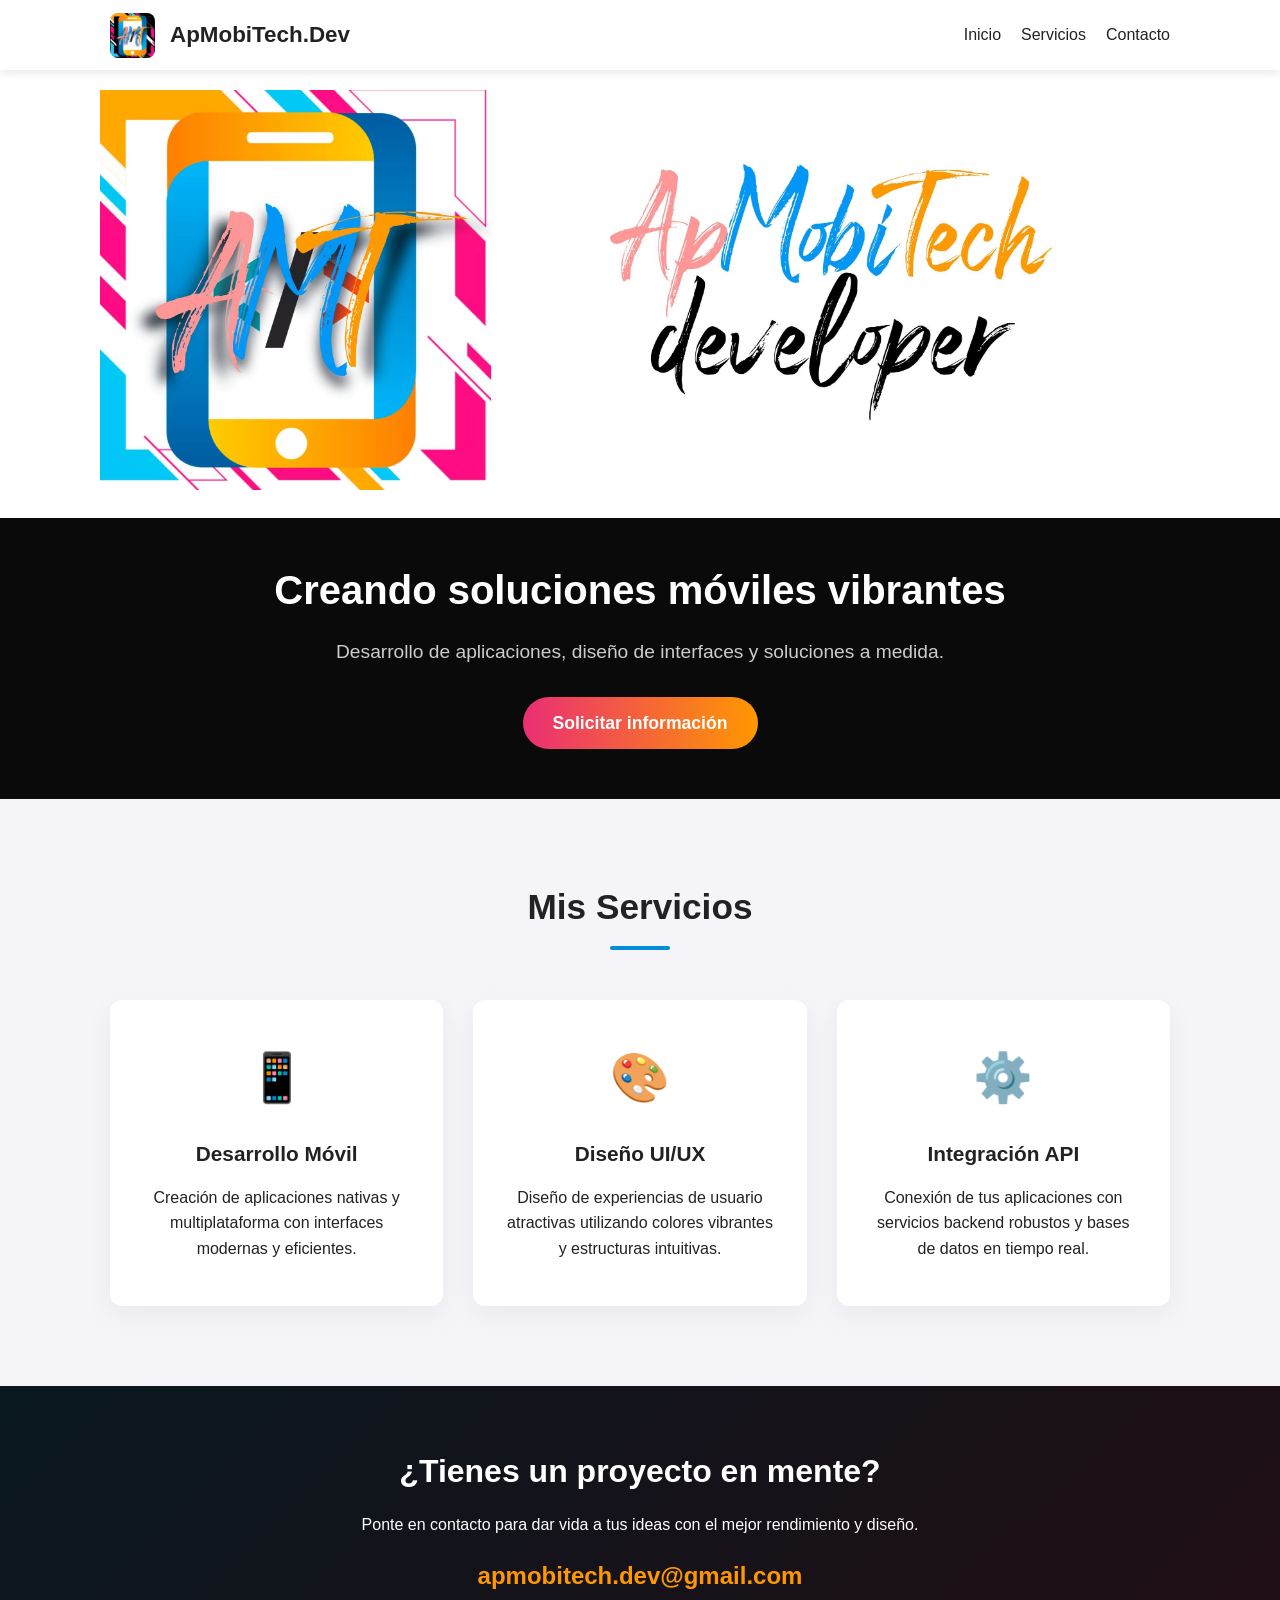
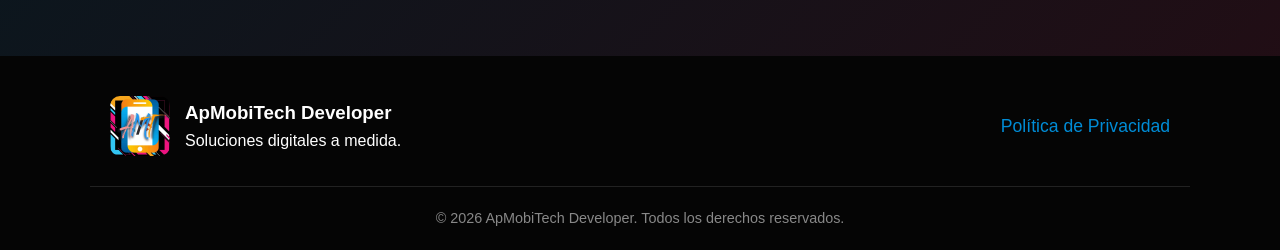
<file: index.html>
<!DOCTYPE html>
<html lang="es">
<head>
    <meta charset="UTF-8">
    <meta name="viewport" content="width=device-width, initial-scale=1.0">
    <title>ApMobiTech Developer | Inicio</title>
    <!-- Usamos tu logo como el icono de la pestaña del navegador -->
    <link rel="icon" href="logo.jpg" type="image/jpeg">
    <link rel="stylesheet" href="styles.css">
</head>
<body>
<header class="navbar">
    <div class="container nav-content">
        <div class="brand">
            <img src="logo.jpg" alt="ApMobiTech Logo" class="nav-logo">
            <span class="brand-name">ApMobiTech.Dev</span>
        </div>
        <nav>
            <ul class="nav-links">
                <li><a href="#inicio">Inicio</a></li>
                <li><a href="#servicios">Servicios</a></li>
                <li><a href="#contacto">Contacto</a></li>
            </ul>
        </nav>
    </div>
</header>

<main>
    <!-- Sección Hero con el Banner -->
    <section id="inicio" class="hero">
        <div class="hero-image-container">
            <img src="banner.jpg" alt="ApMobiTech Developer Banner" class="hero-banner">
        </div>
        <div class="hero-text">
            <h1>Creando soluciones móviles vibrantes</h1>
            <p>Desarrollo de aplicaciones, diseño de interfaces y soluciones a medida.</p>
            <a href="#contacto" class="btn-primary">Solicitar información</a>
        </div>
    </section>

    <!-- Sección de Servicios/Proyectos -->
    <section id="servicios" class="services container">
        <div class="section-title">
            <h2>Mis Servicios</h2>
            <div class="underline"></div>
        </div>
        <div class="services-grid">
            <div class="service-card">
                <div class="card-icon blue-icon">📱</div>
                <h3>Desarrollo Móvil</h3>
                <p>Creación de aplicaciones nativas y multiplataforma con interfaces modernas y eficientes.</p>
            </div>
            <div class="service-card">
                <div class="card-icon pink-icon">🎨</div>
                <h3>Diseño UI/UX</h3>
                <p>Diseño de experiencias de usuario atractivas utilizando colores vibrantes y estructuras intuitivas.</p>
            </div>
            <div class="service-card">
                <div class="card-icon orange-icon">⚙️</div>
                <h3>Integración API</h3>
                <p>Conexión de tus aplicaciones con servicios backend robustos y bases de datos en tiempo real.</p>
            </div>
        </div>
    </section>

    <!-- Sección de Contacto -->
    <section id="contacto" class="contact">
        <div class="container contact-content">
            <h2>¿Tienes un proyecto en mente?</h2>
            <p>Ponte en contacto para dar vida a tus ideas con el mejor rendimiento y diseño.</p>
            <p class="email-text">apmobitech.dev@gmail.com</p> <!-- Sustituye por tu correo real -->
        </div>
    </section>
</main>

<footer>
    <div class="container footer-layout">
        <div class="footer-brand">
            <img src="logo.jpg" alt="ApMobiTech Logo Footer" class="footer-logo">
            <div>
                <h3>ApMobiTech Developer</h3>
                <p>Soluciones digitales a medida.</p>
            </div>
        </div>
        <div class="footer-links">
            <a href="privacy.html" class="privacy-link">Política de Privacidad</a>
        </div>
    </div>
    <div class="footer-bottom">
        <p>&copy; 2026 ApMobiTech Developer. Todos los derechos reservados.</p>
    </div>
</footer>
</body>
</html>
</file>
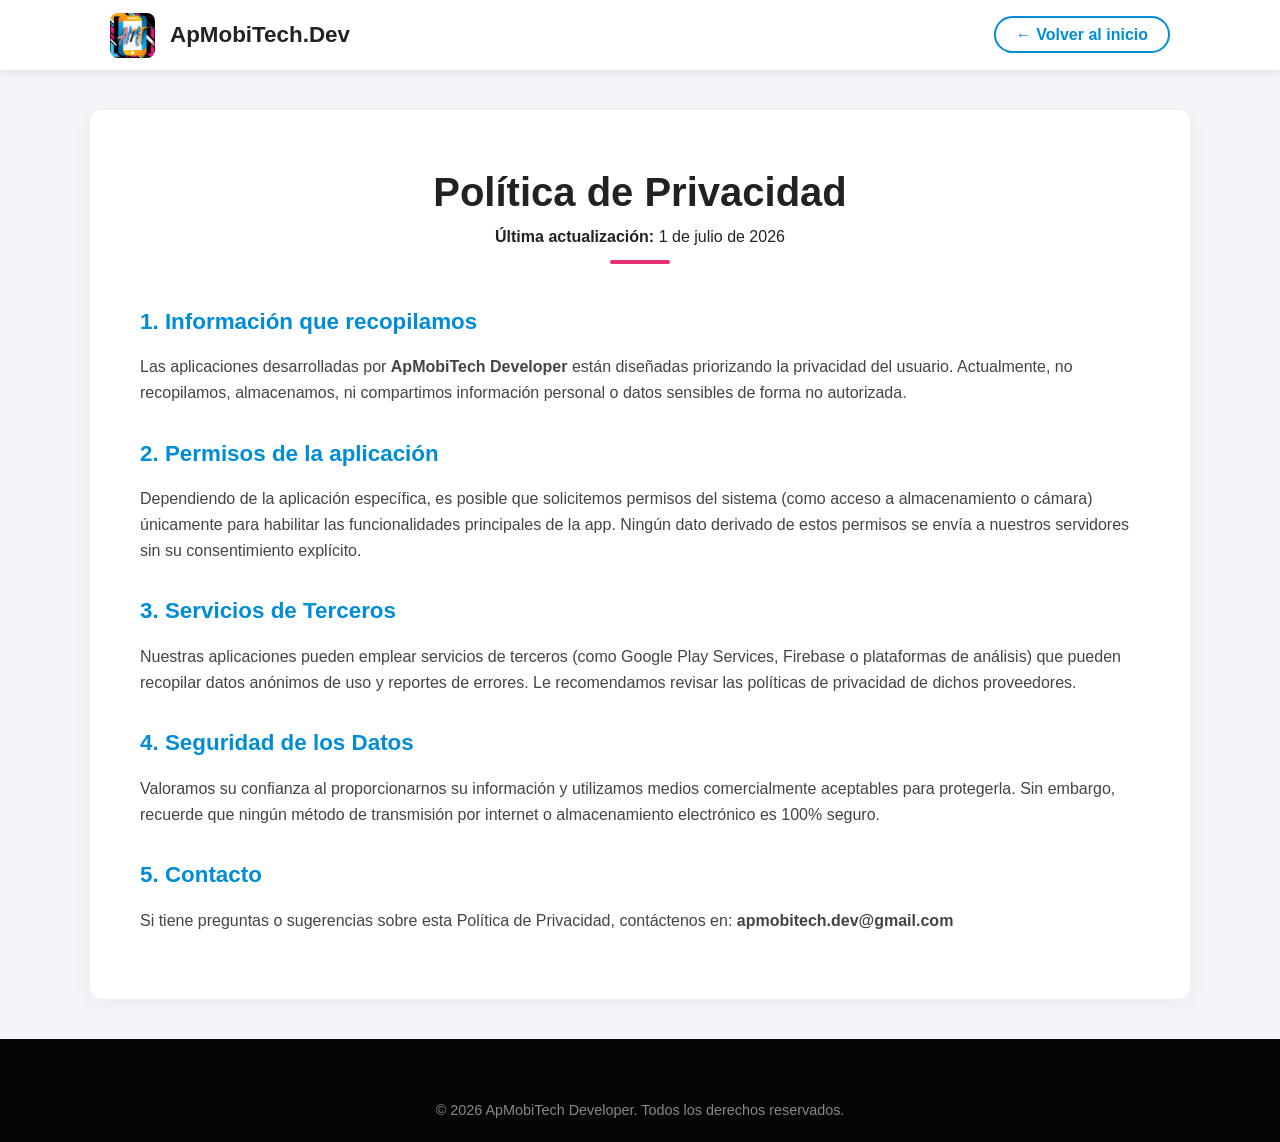
<file: privacy.html>
<!DOCTYPE html>
<html lang="es">
<head>
    <meta charset="UTF-8">
    <meta name="viewport" content="width=device-width, initial-scale=1.0">
    <title>Política de Privacidad | ApMobiTech</title>
    <link rel="icon" href="logo.jpg" type="image/jpeg">
    <link rel="stylesheet" href="styles.css">
</head>
<body>
<header class="navbar">
    <div class="container nav-content">
        <div class="brand">
            <img src="logo.jpg" alt="ApMobiTech Logo" class="nav-logo">
            <span class="brand-name">ApMobiTech.Dev</span>
        </div>
        <nav>
            <a href="index.html" class="btn-outline">← Volver al inicio</a>
        </nav>
    </div>
</header>

<main class="container privacy-container">
    <div class="privacy-header">
        <h1>Política de Privacidad</h1>
        <p><strong>Última actualización:</strong> 1 de julio de 2026</p>
        <div class="underline pink-bg"></div>
    </div>

    <div class="privacy-content">
        <h2>1. Información que recopilamos</h2>
        <p>Las aplicaciones desarrolladas por <strong>ApMobiTech Developer</strong> están diseñadas priorizando la privacidad del usuario. Actualmente, no recopilamos, almacenamos, ni compartimos información personal o datos sensibles de forma no autorizada.</p>

        <h2>2. Permisos de la aplicación</h2>
        <p>Dependiendo de la aplicación específica, es posible que solicitemos permisos del sistema (como acceso a almacenamiento o cámara) únicamente para habilitar las funcionalidades principales de la app. Ningún dato derivado de estos permisos se envía a nuestros servidores sin su consentimiento explícito.</p>

        <h2>3. Servicios de Terceros</h2>
        <p>Nuestras aplicaciones pueden emplear servicios de terceros (como Google Play Services, Firebase o plataformas de análisis) que pueden recopilar datos anónimos de uso y reportes de errores. Le recomendamos revisar las políticas de privacidad de dichos proveedores.</p>

        <h2>4. Seguridad de los Datos</h2>
        <p>Valoramos su confianza al proporcionarnos su información y utilizamos medios comercialmente aceptables para protegerla. Sin embargo, recuerde que ningún método de transmisión por internet o almacenamiento electrónico es 100% seguro.</p>

        <h2>5. Contacto</h2>
        <p>Si tiene preguntas o sugerencias sobre esta Política de Privacidad, contáctenos en: <strong>apmobitech.dev@gmail.com</strong></p> <!-- Sustituye por tu correo real -->
    </div>
</main>

<footer>
    <div class="footer-bottom">
        <p>&copy; 2026 ApMobiTech Developer. Todos los derechos reservados.</p>
    </div>
</footer>
</body>
</html>
</file>
<file: styles.css>
/* Variables basadas en los colores de tu logotipo */
:root {
    --primary-blue: #008cd6;   /* Azul del logo */
    --primary-pink: #ea2e74;   /* Rosa/Magenta del logo */
    --primary-orange: #ff9800; /* Naranja/Amarillo del logo */
    --dark-bg: #0a0a0a;        /* Fondo oscuro para contraste */
    --light-bg: #ffffff;
    --gray-light: #f4f4f9;
    --text-dark: #222222;
    --text-light: #ffffff;
}

* {
    margin: 0;
    padding: 0;
    box-sizing: border-box;
    font-family: -apple-system, BlinkMacSystemFont, "Segoe UI", Roboto, Helvetica, Arial, sans-serif;
}

body {
    background-color: var(--gray-light);
    color: var(--text-dark);
    line-height: 1.6;
}

.container {
    max-width: 1100px;
    margin: 0 auto;
    padding: 0 20px;
}

/* ================= HEADER / NAVBAR ================= */
.navbar {
    background-color: var(--light-bg);
    box-shadow: 0 2px 10px rgba(0,0,0,0.1);
    position: sticky;
    top: 0;
    z-index: 100;
}

.nav-content {
    display: flex;
    justify-content: space-between;
    align-items: center;
    height: 70px;
}

.brand {
    display: flex;
    align-items: center;
    gap: 15px;
}

.nav-logo {
    height: 45px;
    border-radius: 8px; /* Da un toque suave a los bordes cuadrados de la imagen */
}

.brand-name {
    font-size: 1.4rem;
    font-weight: bold;
    color: var(--text-dark);
}

.nav-links {
    list-style: none;
    display: flex;
    gap: 20px;
}

.nav-links a {
    text-decoration: none;
    color: var(--text-dark);
    font-weight: 500;
    transition: color 0.3s ease;
}

.nav-links a:hover {
    color: var(--primary-pink);
}

/* ================= HERO SECTION (BANNER) ================= */
.hero {
    background-color: var(--dark-bg);
    text-align: center;
    padding-bottom: 50px;
}

.hero-image-container {
    width: 100%;
    background-color: var(--light-bg); /* Fondo blanco tras el banner para que destaque */
    padding: 20px 0;
}

.hero-banner {
    max-width: 100%;
    height: auto;
    max-height: 400px;
    object-fit: contain;
}

.hero-text {
    padding: 40px 20px 0;
    color: var(--text-light);
    max-width: 800px;
    margin: 0 auto;
}

.hero-text h1 {
    font-size: 2.5rem;
    margin-bottom: 15px;
}

.hero-text p {
    font-size: 1.2rem;
    margin-bottom: 30px;
    color: #cccccc;
}

/* Botones */
.btn-primary {
    display: inline-block;
    background: linear-gradient(90deg, var(--primary-pink), var(--primary-orange));
    color: var(--text-light);
    padding: 12px 30px;
    text-decoration: none;
    border-radius: 30px;
    font-weight: bold;
    font-size: 1.1rem;
    transition: transform 0.2s ease, box-shadow 0.2s ease;
}

.btn-primary:hover {
    transform: translateY(-2px);
    box-shadow: 0 4px 15px rgba(234, 46, 116, 0.4);
}

.btn-outline {
    border: 2px solid var(--primary-blue);
    color: var(--primary-blue);
    padding: 8px 20px;
    text-decoration: none;
    border-radius: 20px;
    font-weight: bold;
}

.btn-outline:hover {
    background-color: var(--primary-blue);
    color: var(--text-light);
}

/* ================= SERVICIOS ================= */
.services {
    padding: 80px 20px;
}

.section-title {
    text-align: center;
    margin-bottom: 50px;
}

.section-title h2 {
    font-size: 2.2rem;
    color: var(--text-dark);
}

.underline {
    height: 4px;
    width: 60px;
    background-color: var(--primary-blue);
    margin: 10px auto 0;
    border-radius: 2px;
}

.pink-bg {
    background-color: var(--primary-pink);
}

.services-grid {
    display: grid;
    grid-template-columns: repeat(auto-fit, minmax(280px, 1fr));
    gap: 30px;
}

.service-card {
    background-color: var(--light-bg);
    padding: 40px 30px;
    border-radius: 12px;
    text-align: center;
    box-shadow: 0 10px 30px rgba(0,0,0,0.05);
    transition: transform 0.3s ease;
    border-bottom: 4px solid transparent;
}

.service-card:hover {
    transform: translateY(-5px);
}

.service-card:nth-child(1):hover { border-bottom-color: var(--primary-blue); }
.service-card:nth-child(2):hover { border-bottom-color: var(--primary-pink); }
.service-card:nth-child(3):hover { border-bottom-color: var(--primary-orange); }

.card-icon {
    font-size: 3rem;
    margin-bottom: 20px;
}

.service-card h3 {
    margin-bottom: 15px;
    font-size: 1.3rem;
}

/* ================= CONTACTO ================= */
.contact {
    background-color: var(--dark-bg);
    color: var(--text-light);
    text-align: center;
    padding: 60px 20px;
    background-image: linear-gradient(135deg, rgba(0,140,214,0.1) 0%, rgba(234,46,116,0.1) 100%);
}

.contact h2 {
    margin-bottom: 15px;
    font-size: 2rem;
}

.email-text {
    font-size: 1.5rem;
    font-weight: bold;
    color: var(--primary-orange);
    margin-top: 20px;
}

/* ================= FOOTER ================= */
footer {
    background-color: #050505;
    color: var(--text-light);
    padding-top: 40px;
}

.footer-layout {
    display: flex;
    justify-content: space-between;
    align-items: center;
    flex-wrap: wrap;
    gap: 20px;
    padding-bottom: 30px;
    border-bottom: 1px solid #222;
}

.footer-brand {
    display: flex;
    align-items: center;
    gap: 15px;
}

.footer-logo {
    height: 60px;
    border-radius: 10px;
}

.footer-links a {
    color: var(--primary-blue);
    text-decoration: none;
    font-size: 1.1rem;
}

.footer-links a:hover {
    text-decoration: underline;
    color: var(--primary-pink);
}

.footer-bottom {
    text-align: center;
    padding: 20px;
    font-size: 0.9rem;
    color: #888;
}

/* ================= POLITICA DE PRIVACIDAD ================= */
.privacy-container {
    background-color: var(--light-bg);
    padding: 50px;
    margin-top: 40px;
    margin-bottom: 40px;
    border-radius: 12px;
    box-shadow: 0 5px 20px rgba(0,0,0,0.05);
}

.privacy-header {
    margin-bottom: 40px;
    text-align: center;
}

.privacy-header h1 {
    font-size: 2.5rem;
    color: var(--text-dark);
}

.privacy-content h2 {
    color: var(--primary-blue);
    margin-top: 30px;
    margin-bottom: 15px;
    font-size: 1.4rem;
}

.privacy-content p {
    margin-bottom: 15px;
    color: #444;
}

/* Responsividad básica */
@media (max-width: 768px) {
    .nav-content { flex-direction: column; height: auto; padding: 15px 0; gap: 15px; }
    .footer-layout { flex-direction: column; text-align: center; }
    .hero-text h1 { font-size: 2rem; }
    .privacy-container { padding: 30px 20px; }
}
</file>
